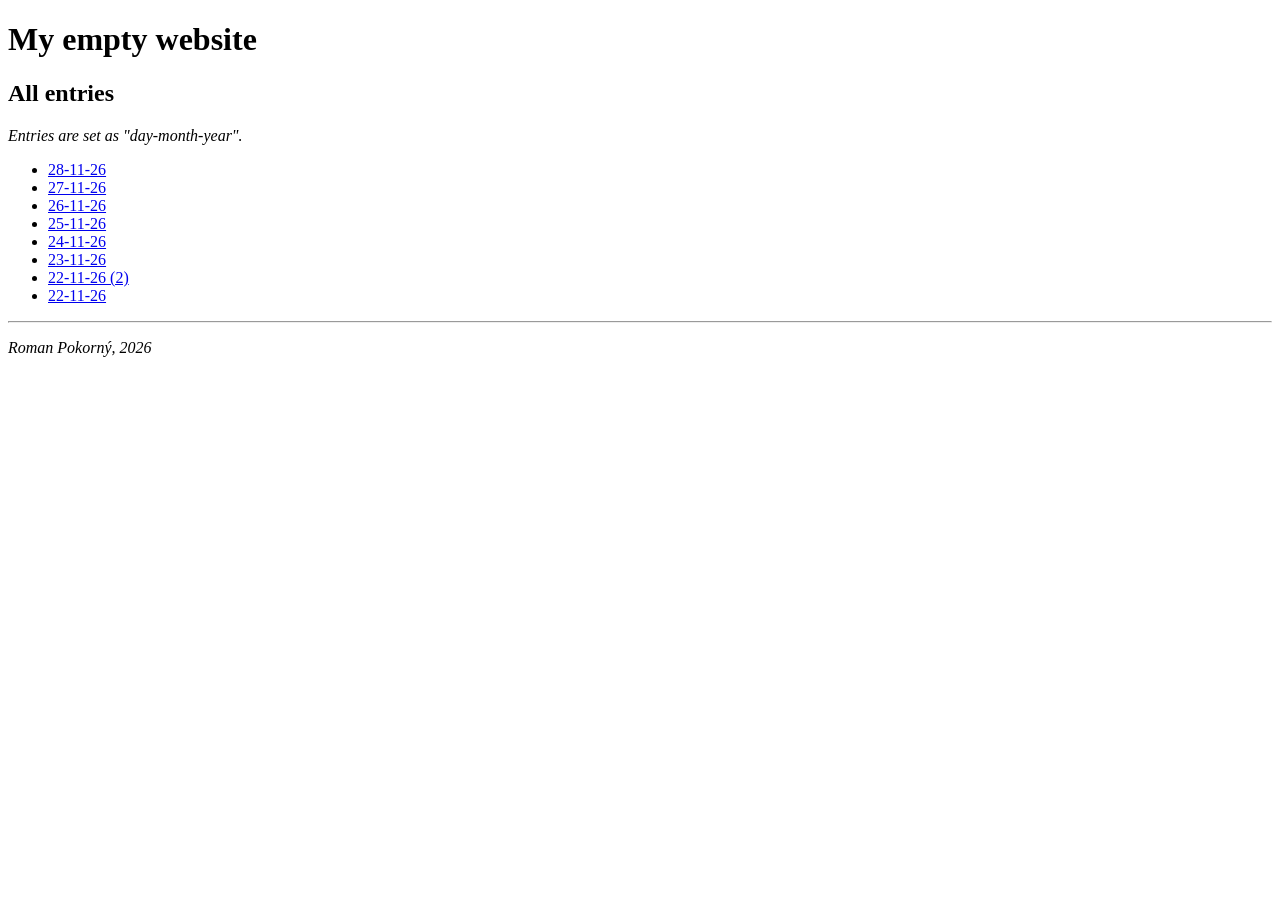
<file: index.html>
<!DOCTYPE html>
<html lang="en">
<head>
    <meta charset="UTF-8">
    <meta name="viewport" content="width=device-width, initial-scale=1.0">
    <link rel="shortcut icon" href="./favicon.ico" type="image/x-icon">
    <title>My empty website</title>
</head>
<body>
    <h1>My empty website</h1>
    <h2>All entries</h2>
    <p><i>Entries are set as "day-month-year".</i></p>
    <ul id="entry_list">
        <li><a href="./entries/28-11-26.html">28-11-26</a></li>
        <li><a href="./entries/27-11-26.html">27-11-26</a></li>
        <li><a href="./entries/26-11-26.html">26-11-26</a></li>
        <li><a href="./entries/25-11-26.html">25-11-26</a></li>
        <li><a href="./entries/24-11-26.html">24-11-26</a></li>
        <li><a href="./entries/23-11-26.html">23-11-26</a></li>
        <li><a href="./entries/22-11-26 (2).html">22-11-26 (2)</a></li>
        <li><a href="./entries/22-11-26.html">22-11-26</a></li>
    </ul>
    <hr>
    <p><i>Roman Pokorný, <span id="current_year"></span></i></p>
    <script>
        let current_year = document.getElementById("current_year");

        const date = new Date();
        let year = date.getFullYear();
        current_year.innerHTML = year;
    </script>
</body>
</html>
</file>
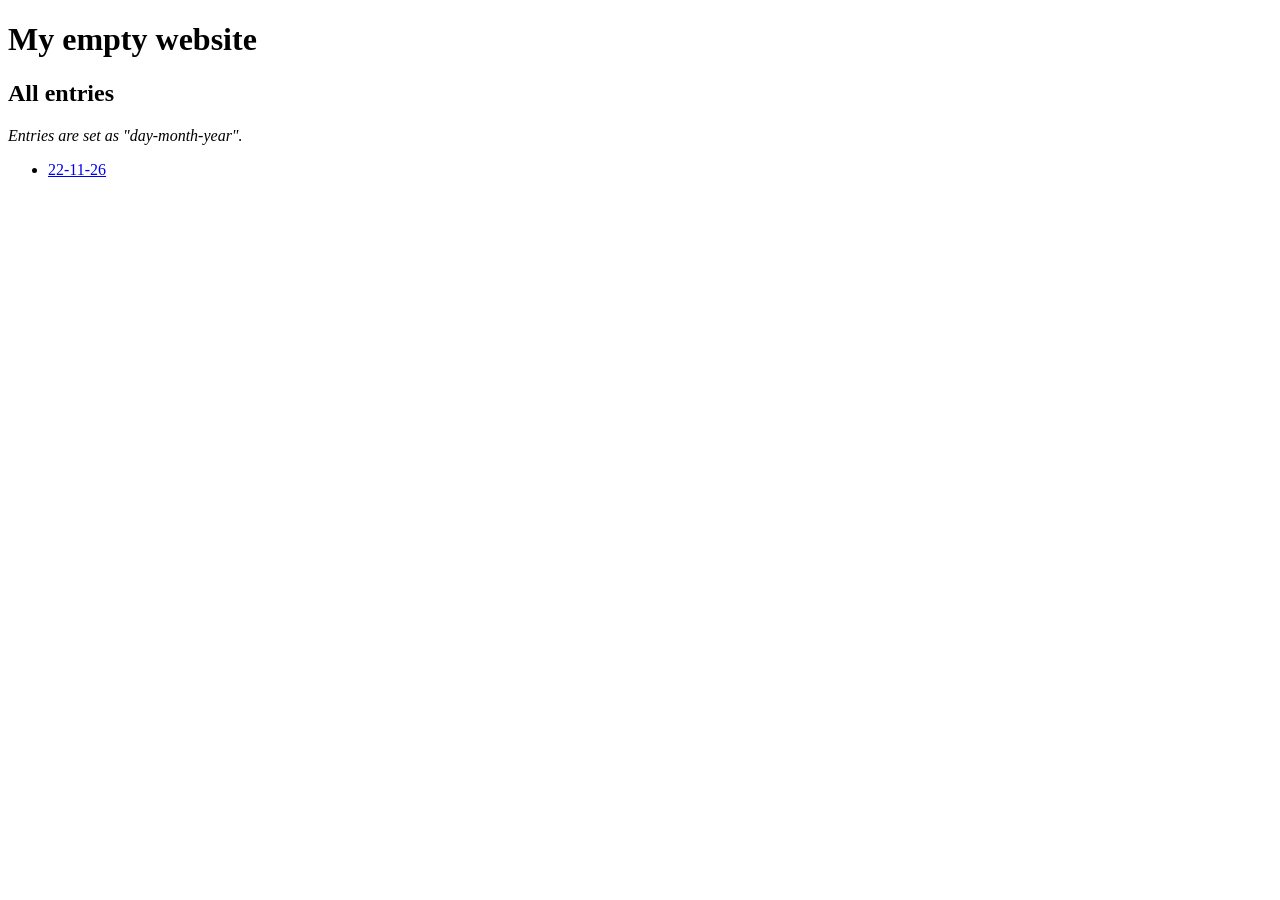
<file: main.html>
<!DOCTYPE html>
<html lang="en">
<head>
    <meta charset="UTF-8">
    <meta name="viewport" content="width=device-width, initial-scale=1.0">
    <title>My empty website</title>
</head>
<body>
    <h1>My empty website</h1>
    <h2>All entries</h2>
    <p><i>Entries are set as "day-month-year".</i></p>
    <ul id="entry_list">
        <li><a href="./entries/22-11-26.html">22-11-26</a></li>
    </ul>
    <script>
        let entry_list = document.getElementById("entry_list");
    </script>
</body>
</html>
</file>
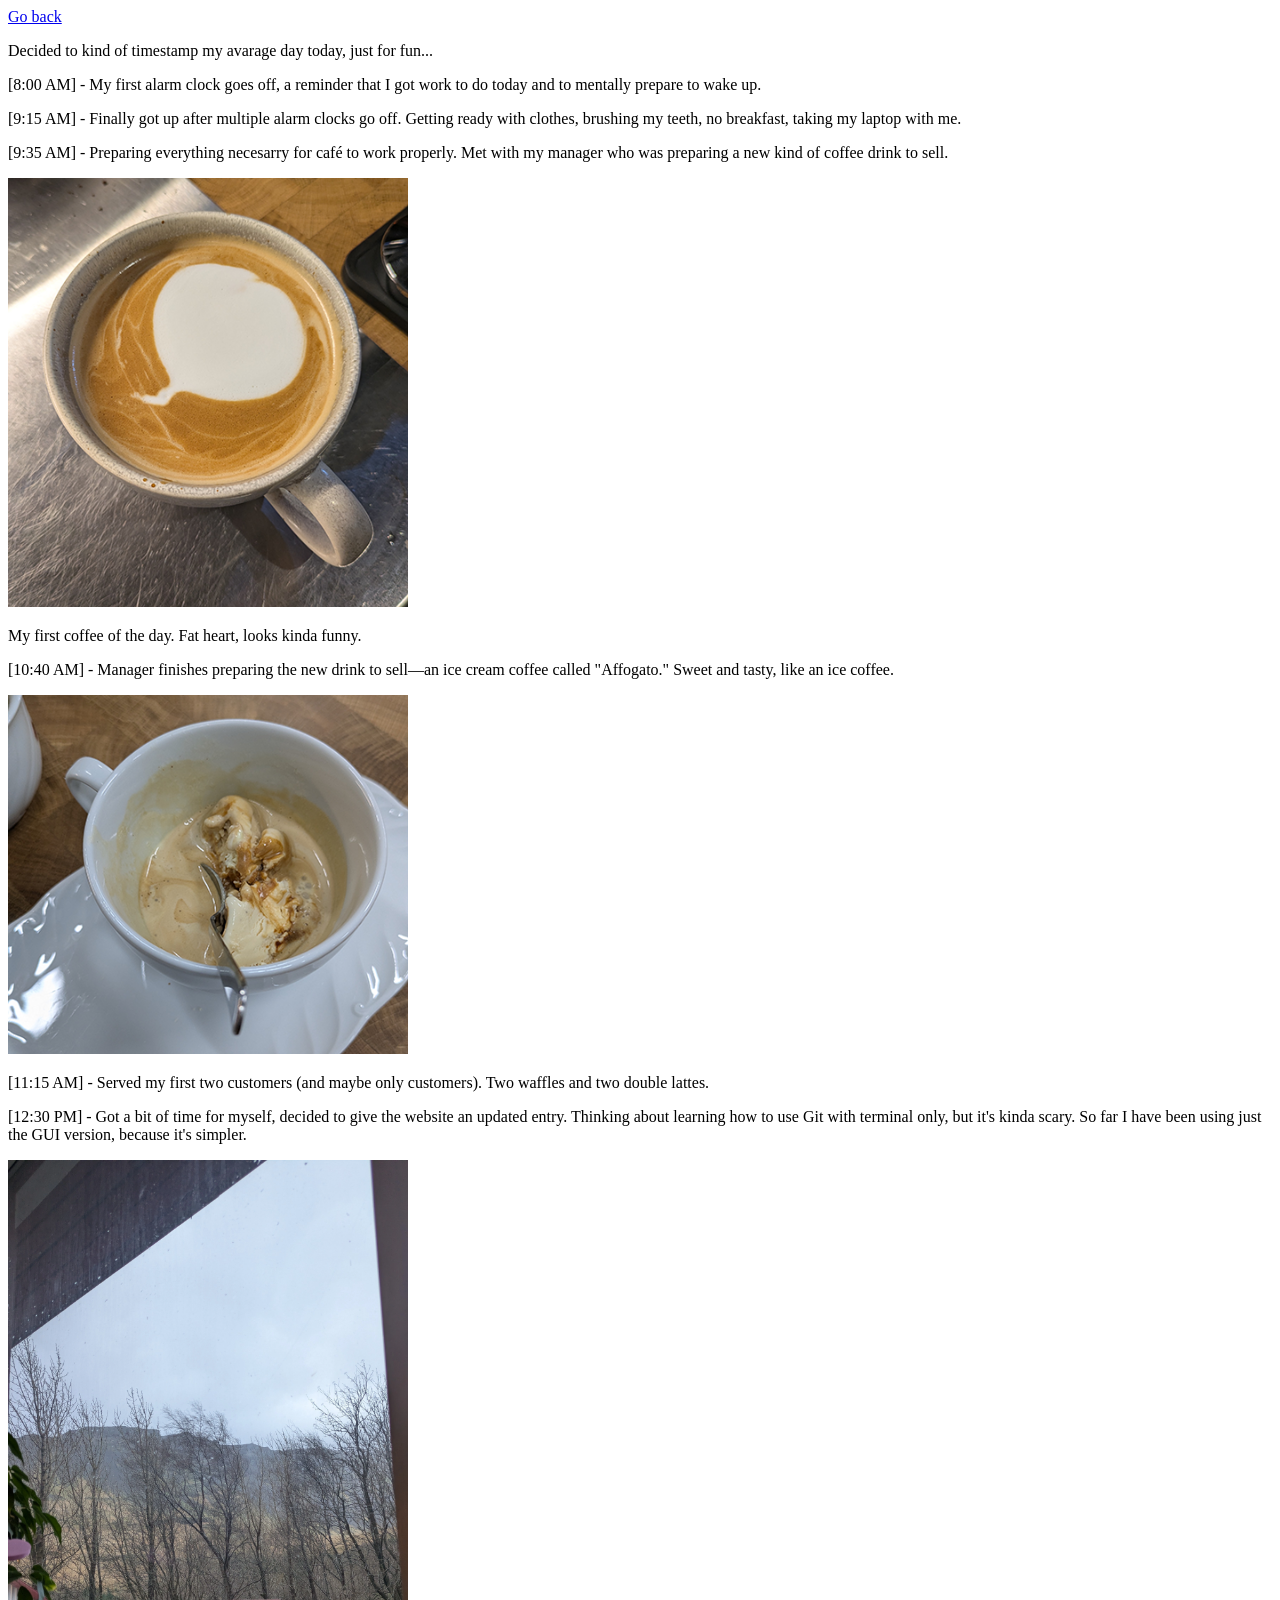
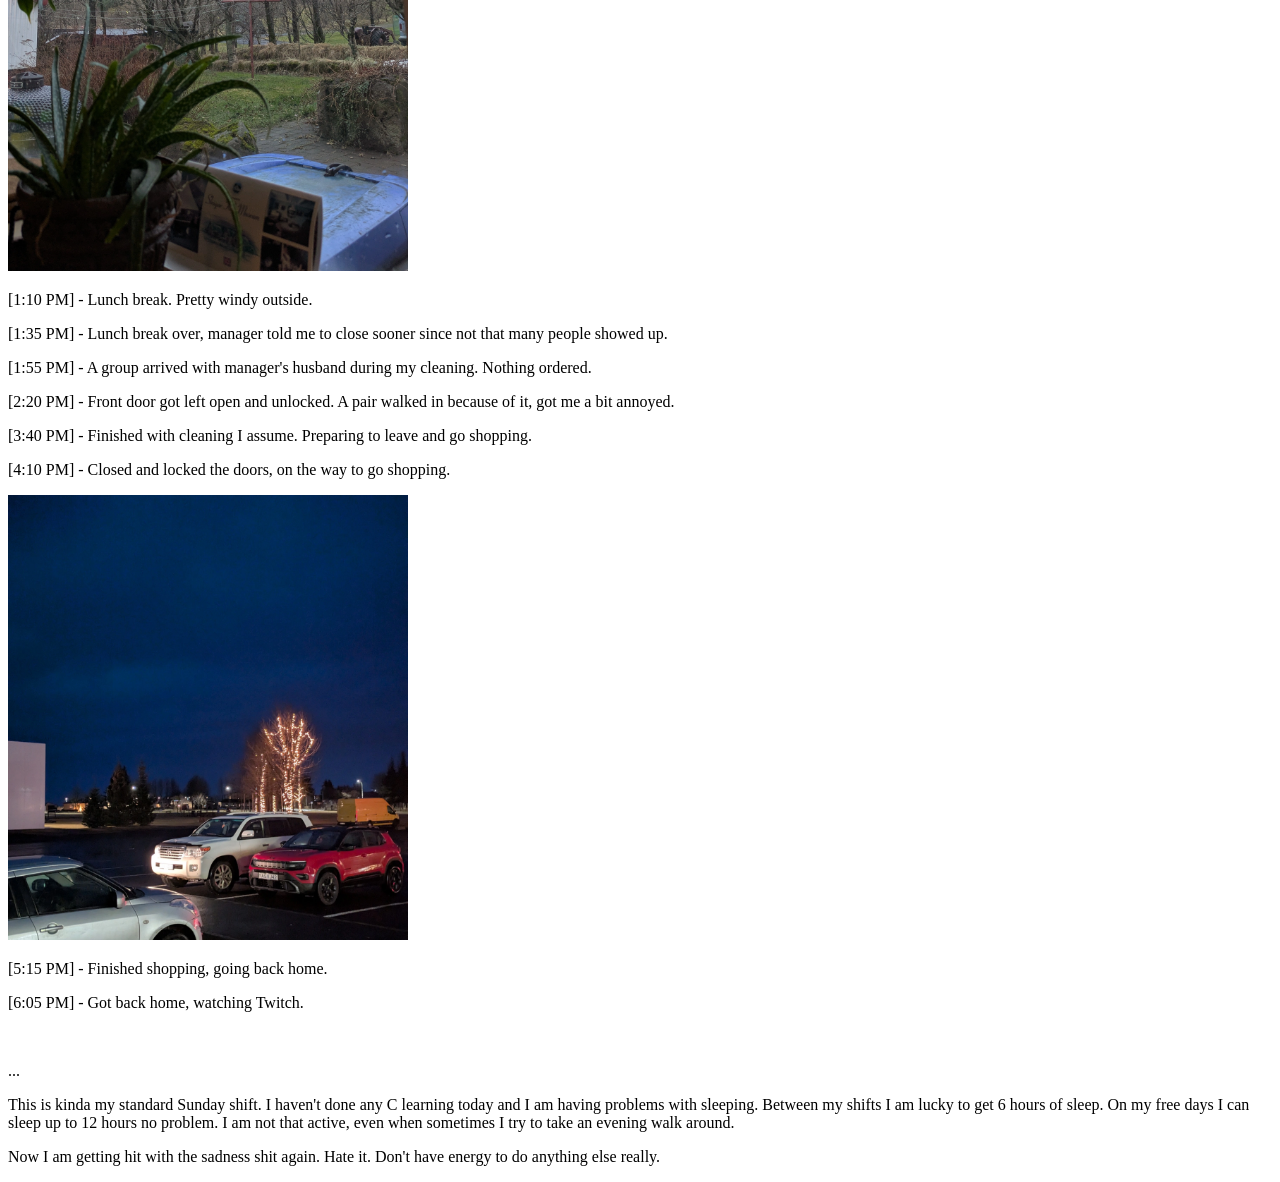
<file: entries/22-11-26 (2).html>
<!DOCTYPE html>
<html lang="en">
<head>
    <meta charset="UTF-8">
    <meta name="viewport" content="width=device-width, initial-scale=1.0">
    <link rel="shortcut icon" href="../favicon.ico" type="image/x-icon">
    <title>22-11-26 (2)</title>
    <style>
        img {
            width: 400px;
        }
    </style>
</head>
<body>
    <a href="../index.html">Go back</a>

    <p>Decided to kind of timestamp my avarage day today, just for fun...</p>
    <p>[8:00 AM] - My first alarm clock goes off, a reminder that I got work to do today and to mentally prepare to wake up.</p>
    <p>[9:15 AM] - Finally got up after multiple alarm clocks go off. Getting ready with clothes, brushing my teeth, no breakfast, taking my laptop with me.</p>
    <p>[9:35 AM] - Preparing everything necesarry for café to work properly. Met with my manager who was preparing a new kind of coffee drink to sell.</p>
    <img src="../images/22-11-26/first-coffee-of-the-day.webp" alt="First coffee of the day">
    <p>My first coffee of the day. Fat heart, looks kinda funny.</p>
    <p>[10:40 AM] - Manager finishes preparing the new drink to sell—an ice cream coffee called "Affogato." Sweet and tasty, like an ice coffee.</p>
    <img src="../images/22-11-26/new-kind-of-coffee.webp" alt="New kind of coffee made by my manager">
    <p>[11:15 AM] - Served my first two customers (and maybe only customers). Two waffles and two double lattes.</p>
    <p>[12:30 PM] - Got a bit of time for myself, decided to give the website an updated entry. Thinking about learning how to use Git with terminal only, but it's kinda scary. So far I have been using just the GUI version, because it's simpler.</p>
    <img src="../images/22-11-26/windy-outside.webp" alt="Windy outside">
    <p>[1:10 PM] - Lunch break. Pretty windy outside.</p>
    <p>[1:35 PM] - Lunch break over, manager told me to close sooner since not that many people showed up.</p>
    <p>[1:55 PM] - A group arrived with manager's husband during my cleaning. Nothing ordered.</p>
    <p>[2:20 PM] - Front door got left open and unlocked. A pair walked in because of it, got me a bit annoyed.</p>
    <p>[3:40 PM] - Finished with cleaning I assume. Preparing to leave and go shopping.</p>
    <p>[4:10 PM] - Closed and locked the doors, on the way to go shopping.</p>
    <img src="../images/22-11-26/finished-shopping.webp" alt="Finished shopping, evening view on the front side of the shop">
    <p>[5:15 PM] - Finished shopping, going back home.</p>
    <p>[6:05 PM] - Got back home, watching Twitch.</p>
    <br>
    <p>...</p>
    <p>This is kinda my standard Sunday shift. I haven't done any C learning today and I am having problems with sleeping. Between my shifts I am lucky to get 6 hours of sleep. On my free days I can sleep up to 12 hours no problem. I am not that active, even when sometimes I try to take an evening walk around.</p>
    <p>Now I am getting hit with the sadness shit again. Hate it. Don't have energy to do anything else really.</p>
</body>
</html>
</file>
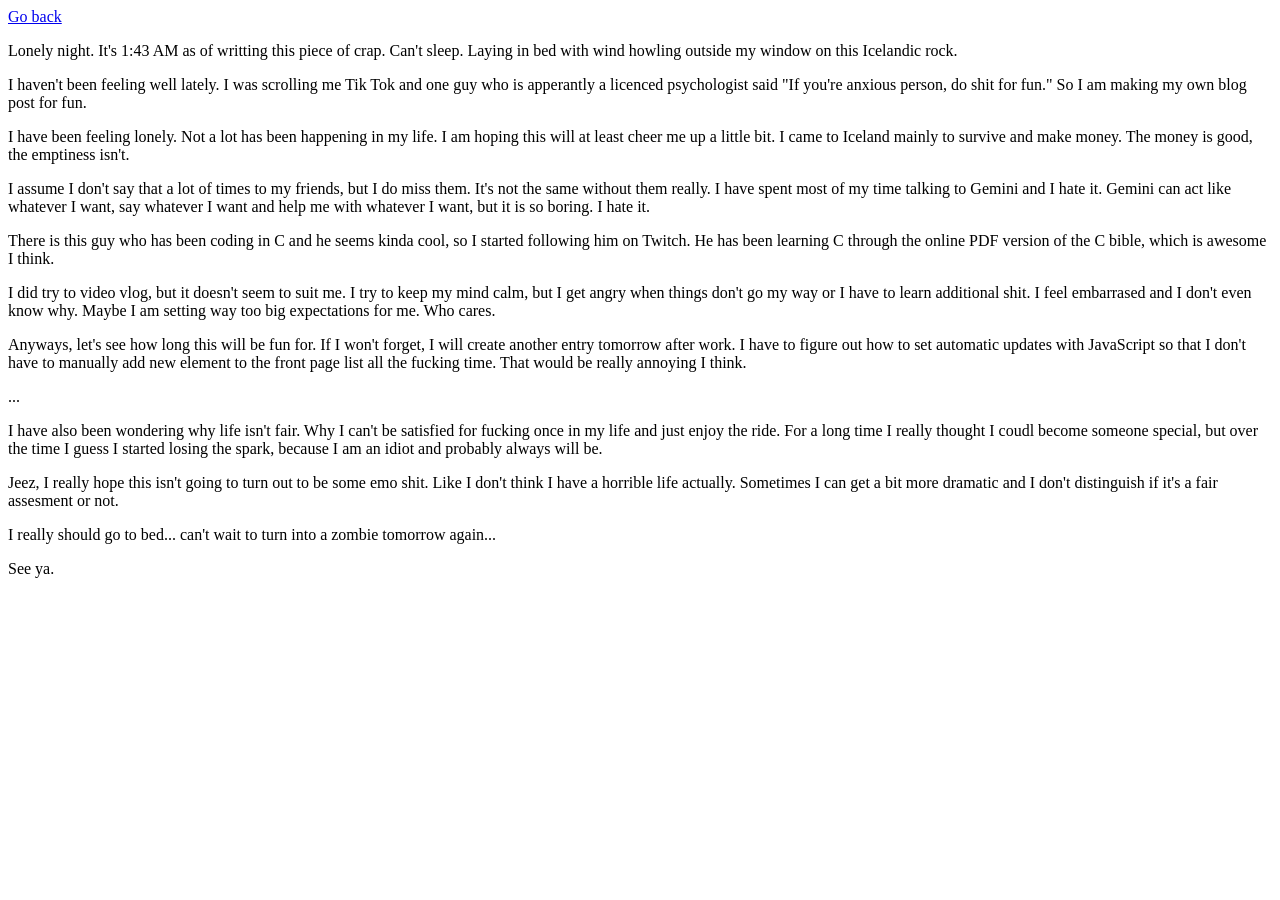
<file: entries/22-11-26.html>
<!DOCTYPE html>
<html lang="en">
<head>
    <meta charset="UTF-8">
    <meta name="viewport" content="width=device-width, initial-scale=1.0">
    <link rel="shortcut icon" href="../favicon.ico" type="image/x-icon">
    <title>22-11-26</title>
</head>
<body>
    <a href="../index.html">Go back</a>

    <p>Lonely night. It's 1:43 AM as of writting this piece of crap. Can't sleep. Laying in bed with wind howling outside my window on this Icelandic rock.</p>
    <p>I haven't been feeling well lately. I was scrolling me Tik Tok and one guy who is apperantly a licenced psychologist said "If you're anxious person, do shit for fun." So I am making my own blog post for fun.</p>
    <p>I have been feeling lonely. Not a lot has been happening in my life. I am hoping this will at least cheer me up a little bit. I came to Iceland mainly to survive and make money. The money is good, the emptiness isn't.</p>
    <p>I assume I don't say that a lot of times to my friends, but I do miss them. It's not the same without them really. I have spent most of my time talking to Gemini and I hate it. Gemini can act like whatever I want, say whatever I want and help me with whatever I want, but it is so boring. I hate it.</p>
    <p>There is this guy who has been coding in C and he seems kinda cool, so I started following him on Twitch. He has been learning C through the online PDF version of the C bible, which is awesome I think.</p>
    <p>I did try to video vlog, but it doesn't seem to suit me. I try to keep my mind calm, but I get angry when things don't go my way or I have to learn additional shit. I feel embarrased and I don't even know why. Maybe I am setting way too big expectations for me. Who cares.</p>
    <p>Anyways, let's see how long this will be fun for. If I won't forget, I will create another entry tomorrow after work. I have to figure out how to set automatic updates with JavaScript so that I don't have to manually add new element to the front page list all the fucking time. That would be really annoying I think.</p>
    <p>...</p>
    <p>I have also been wondering why life isn't fair. Why I can't be satisfied for fucking once in my life and just enjoy the ride. For a long time I really thought I coudl become someone special, but over the time I guess I started losing the spark, because I am an idiot and probably always will be.</p>
    <p>Jeez, I really hope this isn't going to turn out to be some emo shit. Like I don't think I have a horrible life actually. Sometimes I can get a bit more dramatic and I don't distinguish if it's a fair assesment or not.</p>
    <p>I really should go to bed... can't wait to turn into a zombie tomorrow again...</p>
    <p>See ya.</p>
</body>
</html>
</file>
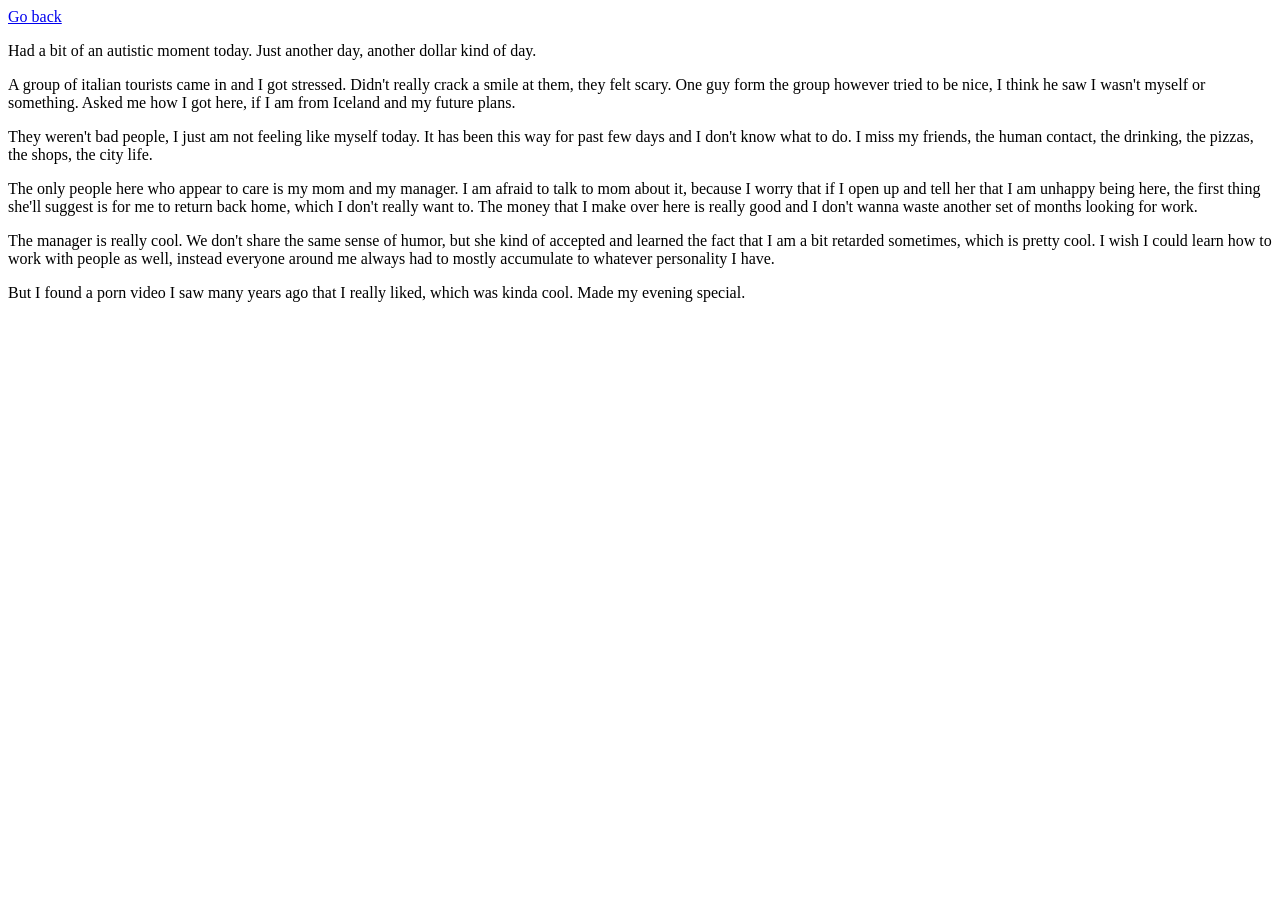
<file: entries/23-11-26.html>
<!DOCTYPE html>
<html lang="en">
<head>
    <meta charset="UTF-8">
    <meta name="viewport" content="width=device-width, initial-scale=1.0">
    <link rel="shortcut icon" href="../favicon.ico" type="image/x-icon">
    <title>23-11-26</title>
</head>
<body>
    <a href="../index.html">Go back</a>

    <p>Had a bit of an autistic moment today. Just another day, another dollar kind of day.</p>
    <p>A group of italian tourists came in and I got stressed. Didn't really crack a smile at them, they felt scary. One guy form the group however tried to be nice, I think he saw I wasn't myself or something. Asked me how I got here, if I am from Iceland and my future plans.</p>
    <p>They weren't bad people, I just am not feeling like myself today. It has been this way for past few days and I don't know what to do. I miss my friends, the human contact, the drinking, the pizzas, the shops, the city life.</p>
    <p>The only people here who appear to care is my mom and my manager. I am afraid to talk to mom about it, because I worry that if I open up and tell her that I am unhappy being here, the first thing she'll suggest is for me to return back home, which I don't really want to. The money that I make over here is really good and I don't wanna waste another set of months looking for work.</p>
    <p>The manager is really cool. We don't share the same sense of humor, but she kind of accepted and learned the fact that I am a bit retarded sometimes, which is pretty cool. I wish I could learn how to work with people as well, instead everyone around me always had to mostly accumulate to whatever personality I have.</p>
    <p>But I found a porn video I saw many years ago that I really liked, which was kinda cool. Made my evening special.</p>
</body>
</html>
</file>
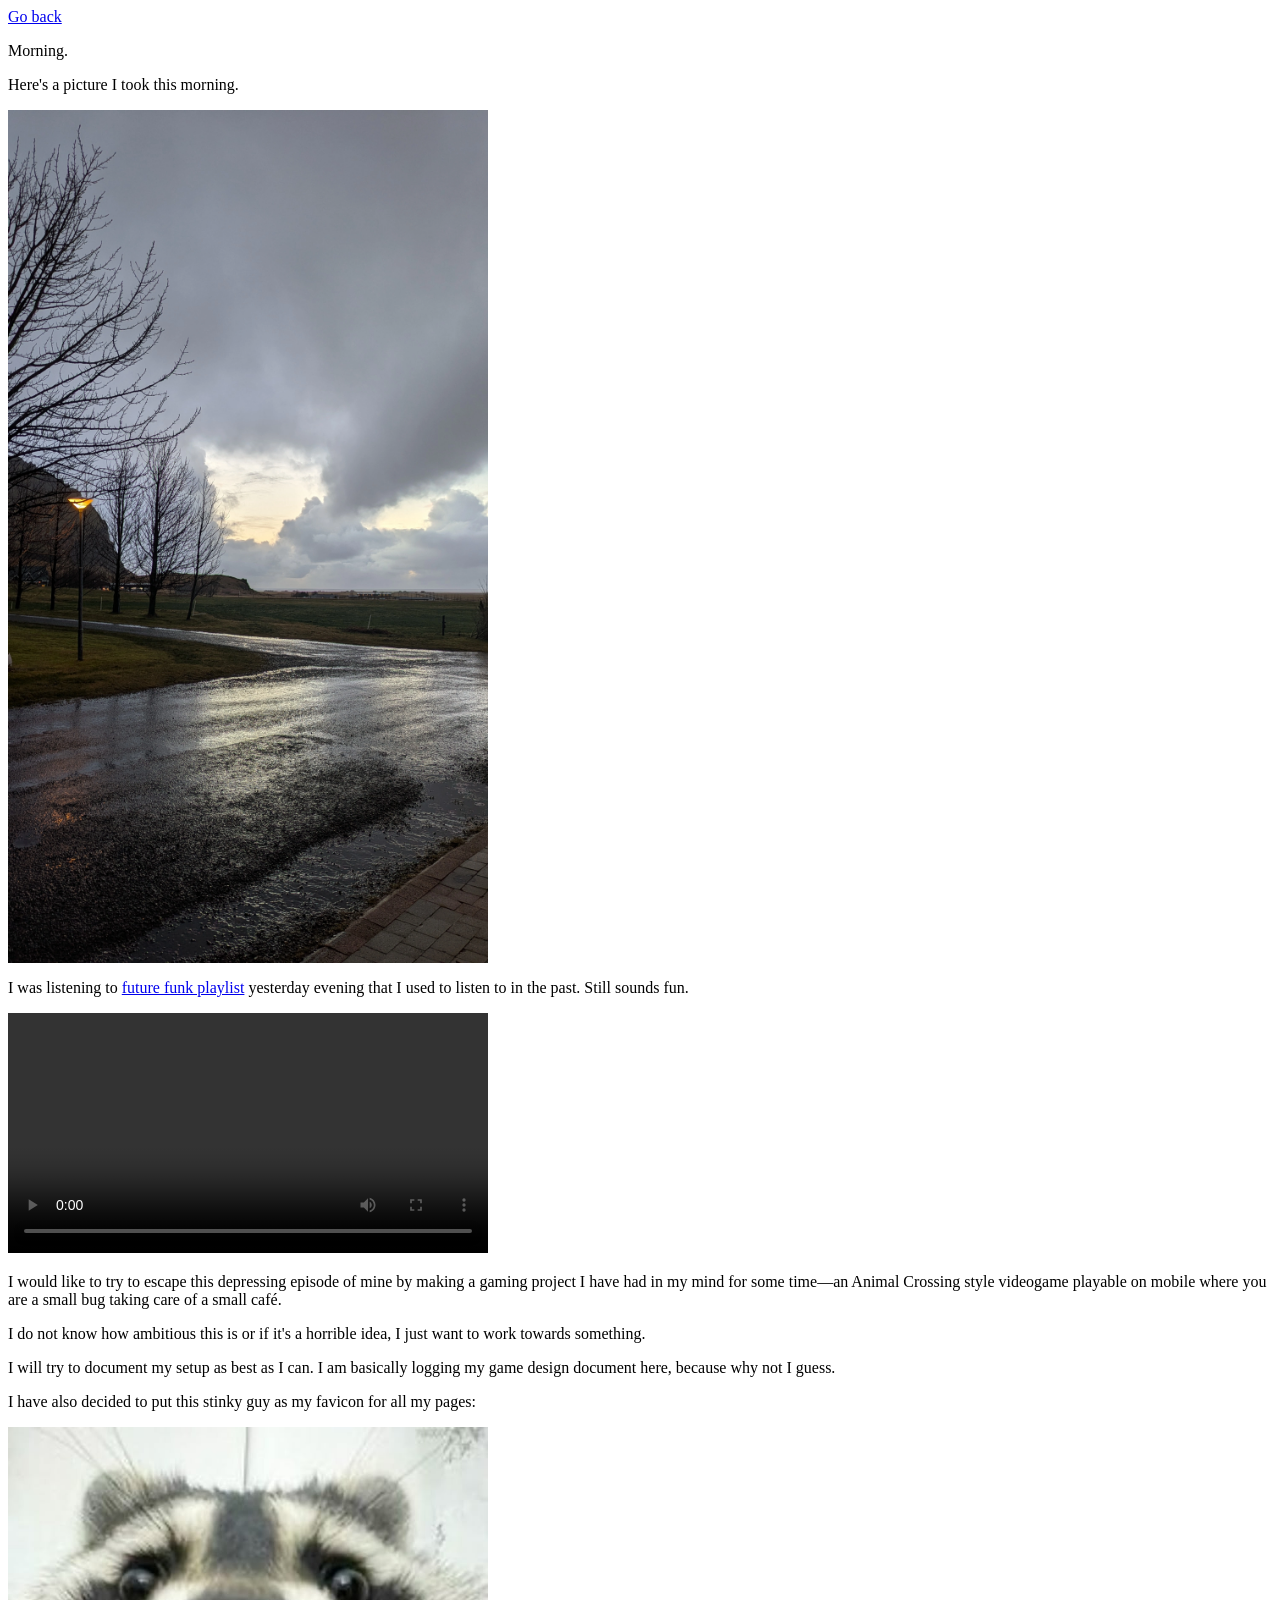
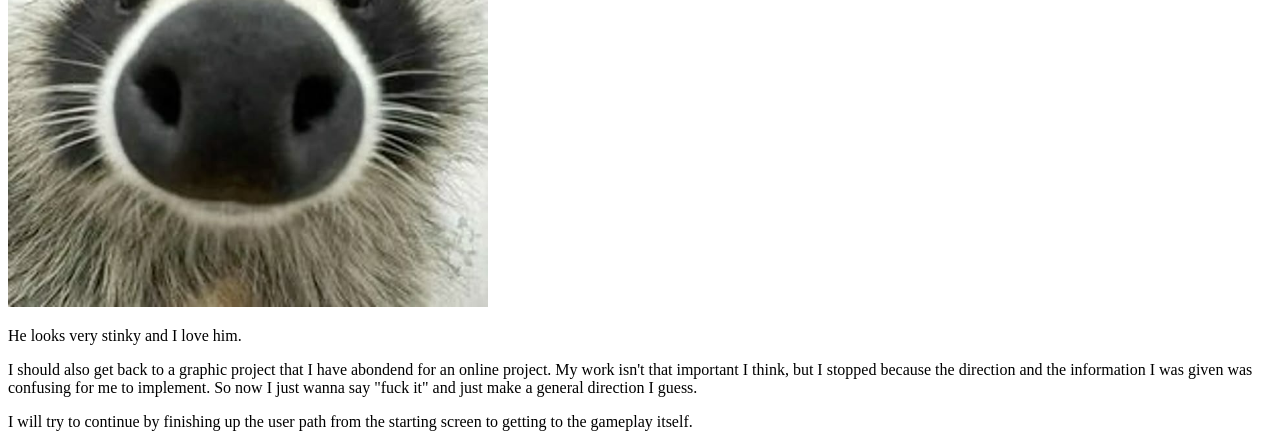
<file: entries/24-11-26.html>
<!DOCTYPE html>
<html lang="en">
<head>
    <meta charset="UTF-8">
    <meta name="viewport" content="width=device-width, initial-scale=1.0">
    <link rel="shortcut icon" href="../favicon.ico" type="image/x-icon">
    <title>24-11-26</title>
</head>
<body>
    <a href="../index.html">Go back</a>

    <p>Morning.</p>
    <p>Here's a picture I took this morning.</p>
    <img src="../images/24-11-26/morning-picture.webp" alt="Morning picture I took at around 10 AM" style="display: block; max-width: 480px; width: 100vw;">
    <p>I was listening to <a href="https://www.youtube.com/watch?v=VDKQJVDaQus">future funk playlist</a> yesterday evening that I used to listen to in the past. Still sounds fun.</p>
    <video src="../misc/24-11-26/Future Funk Mix (compressed).mp4" type="video/mp4" controls style="max-width: 480px; min-width: 256px; width: 100vw;"></video>
    <p>I would like to try to escape this depressing episode of mine by making a gaming project I have had in my mind for some time—an Animal Crossing style videogame playable on mobile where you are a small bug taking care of a small café.</p>
    <p>I do not know how ambitious this is or if it's a horrible idea, I just want to work towards something.</p>
    <p>I will try to document my setup as best as I can. I am basically logging my game design document here, because why not I guess.</p>
    <p>I have also decided to put this stinky guy as my favicon for all my pages:</p>
    <img src="../images/24-11-26/raccoon-picture-i-stole-from-the-internet.jpg" alt="Raccoon picture I stole from the internet" style="max-width: 480px; width: 100vw;">
    <p>He looks very stinky and I love him.</p>
    <p>I should also get back to a graphic project that I have abondend for an online project. My work isn't that important I think, but I stopped because the direction and the information I was given was confusing for me to implement. So now I just wanna say "fuck it" and just make a general direction I guess.</p>
    <p>I will try to continue by finishing up the user path from the starting screen to getting to the gameplay itself.</p>
</body>
</html>
</file>
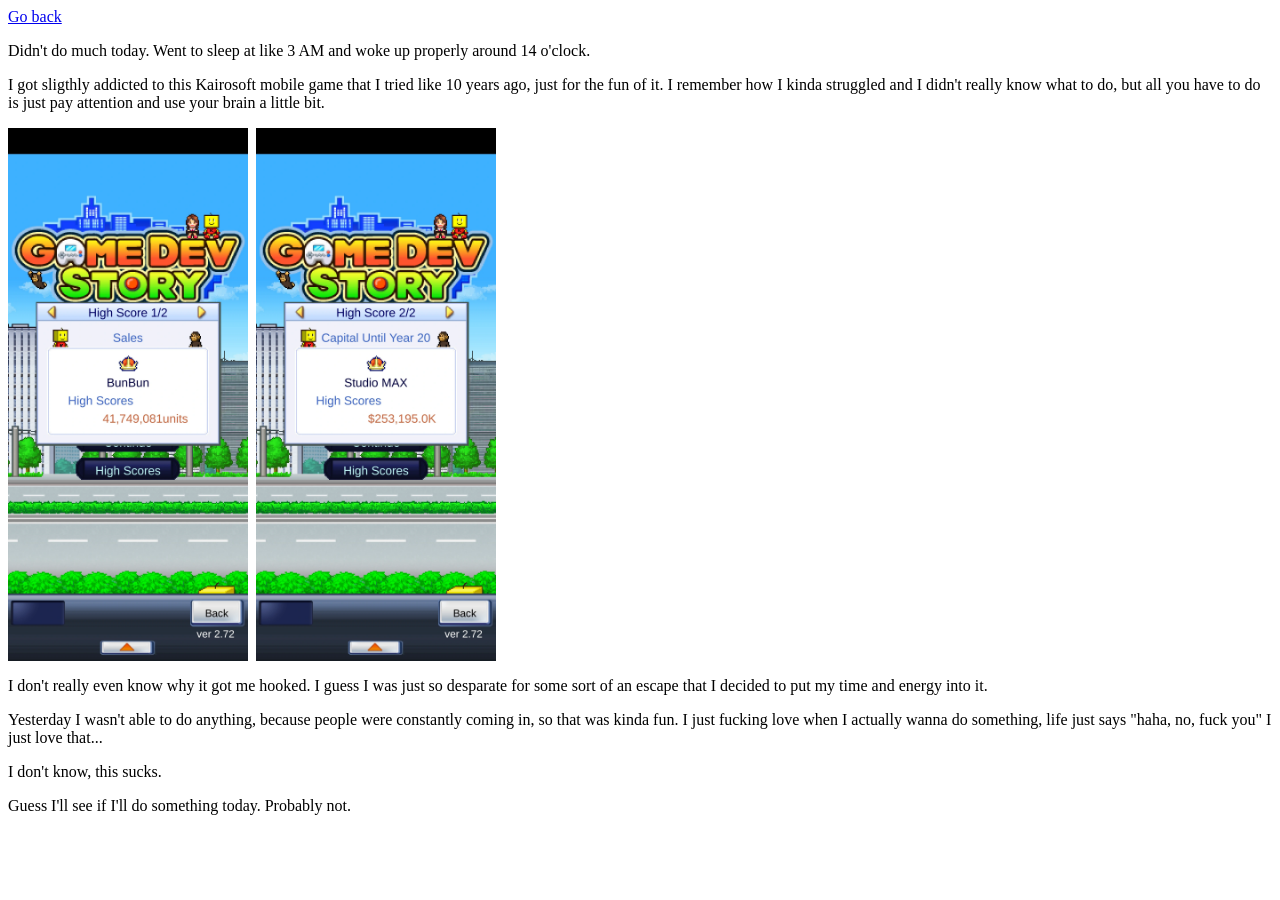
<file: entries/25-11-26.html>
<!DOCTYPE html>
<html lang="en">
<head>
    <meta charset="UTF-8">
    <meta name="viewport" content="width=device-width, initial-scale=1.0">
    <link rel="shortcut icon" href="../favicon.ico" type="image/x-icon">
    <title>25-11-26</title>

    <style>
        #screenshots {
            display: flex;
            gap: 8px;
            max-width: 480px;
            width: 100vw;
        }
        #screenshots img {
            width: 50%;
        }
    </style>
</head>
<body>
    <a href="../index.html">Go back</a>

    <p>Didn't do much today. Went to sleep at like 3 AM and woke up properly around 14 o'clock.</p>
    <p>I got sligthly addicted to this Kairosoft mobile game that I tried like 10 years ago, just for the fun of it. I remember how I kinda struggled and I didn't really know what to do, but all you have to do is just pay attention and use your brain a little bit.</p>
    <div id="screenshots">
        <img src="../images/25-11-26/game_dev_story_company_name.webp" alt="Name of the company in my first run">
        <img src="../images/25-11-26/game_dev_studio_max_score.webp" alt="Max score I got in my first run">
    </div>
    <p>I don't really even know why it got me hooked. I guess I was just so desparate for some sort of an escape that I decided to put my time and energy into it.</p>
    <p>Yesterday I wasn't able to do anything, because people were constantly coming in, so that was kinda fun. I just fucking love when I actually wanna do something, life just says "haha, no, fuck you" I just love that...</p>
    <p>I don't know, this sucks.</p>
    <p>Guess I'll see if I'll do something today. Probably not.</p>
</body>
</html>
</file>
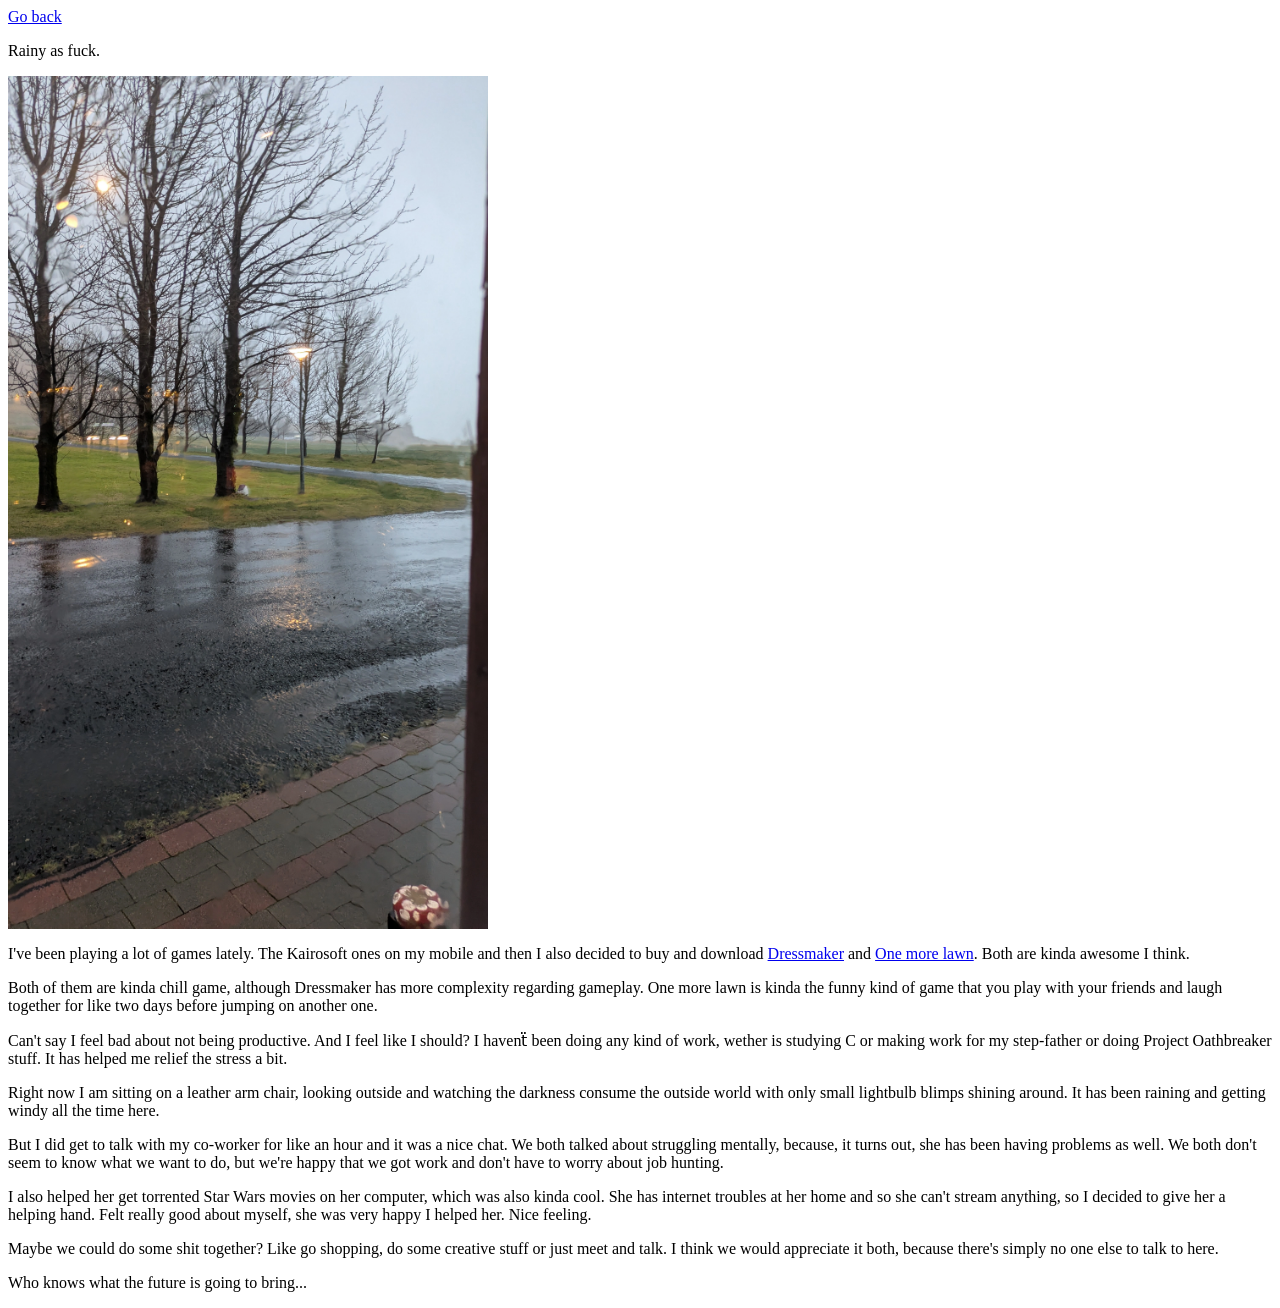
<file: entries/26-11-26.html>
<!DOCTYPE html>
<html lang="en">
<head>
    <meta charset="UTF-8">
    <meta name="viewport" content="width=device-width, initial-scale=1.0">
    <link rel="shortcut icon" href="../favicon.ico" type="image/x-icon">
    <link rel="stylesheet" href="../stylesheets/style.css">
    <title>26-11-26</title>
</head>
<body>
    <a href="../index.html">Go back</a>
    <p>Rainy as fuck.</p>
    <img src="../images/26-11-26/rainy-as-fuck.webp" alt="Rainy as fuck outside of my coffee shop">
    <p>I've been playing a lot of games lately. The Kairosoft ones on my mobile and then I also decided to buy and download <a href="https://store.steampowered.com/app/4019220/Dressmaker/">Dressmaker</a> and <a href="https://store.steampowered.com/app/5378110/One_More_Lawn/">One more lawn</a>. Both are kinda awesome I think.</p>
    <p>Both of them are kinda chill game, although Dressmaker has more complexity regarding gameplay. One more lawn is kinda the funny kind of game that you play with your friends and laugh together for like two days before jumping on another one.</p>
    <p>Can't say I feel bad about not being productive. And I feel like I should? I havenẗ been doing any kind of work, wether is studying C or making work for my step-father or doing Project Oathbreaker stuff. It has helped me relief the stress a bit.</p>
    <p>Right now I am sitting on a leather arm chair, looking outside and watching the darkness consume the outside world with only small lightbulb blimps shining around. It has been raining and getting windy all the time here.</p>
    <p>But I did get to talk with my co-worker for like an hour and it was a nice chat. We both talked about struggling mentally, because, it turns out, she has been having problems as well. We both don't seem to know what we want to do, but we're happy that we got work and don't have to worry about job hunting.</p>
    <p>I also helped her get torrented Star Wars movies on her computer, which was also kinda cool. She has internet troubles at her home and so she can't stream anything, so I decided to give her a helping hand. Felt really good about myself, she was very happy I helped her. Nice feeling.</p>
    <p>Maybe we could do some shit together? Like go shopping, do some creative stuff or just meet and talk. I think we would appreciate it both, because there's simply no one else to talk to here.</p>
    <p>Who knows what the future is going to bring...</p>
</body>
</html>
</file>
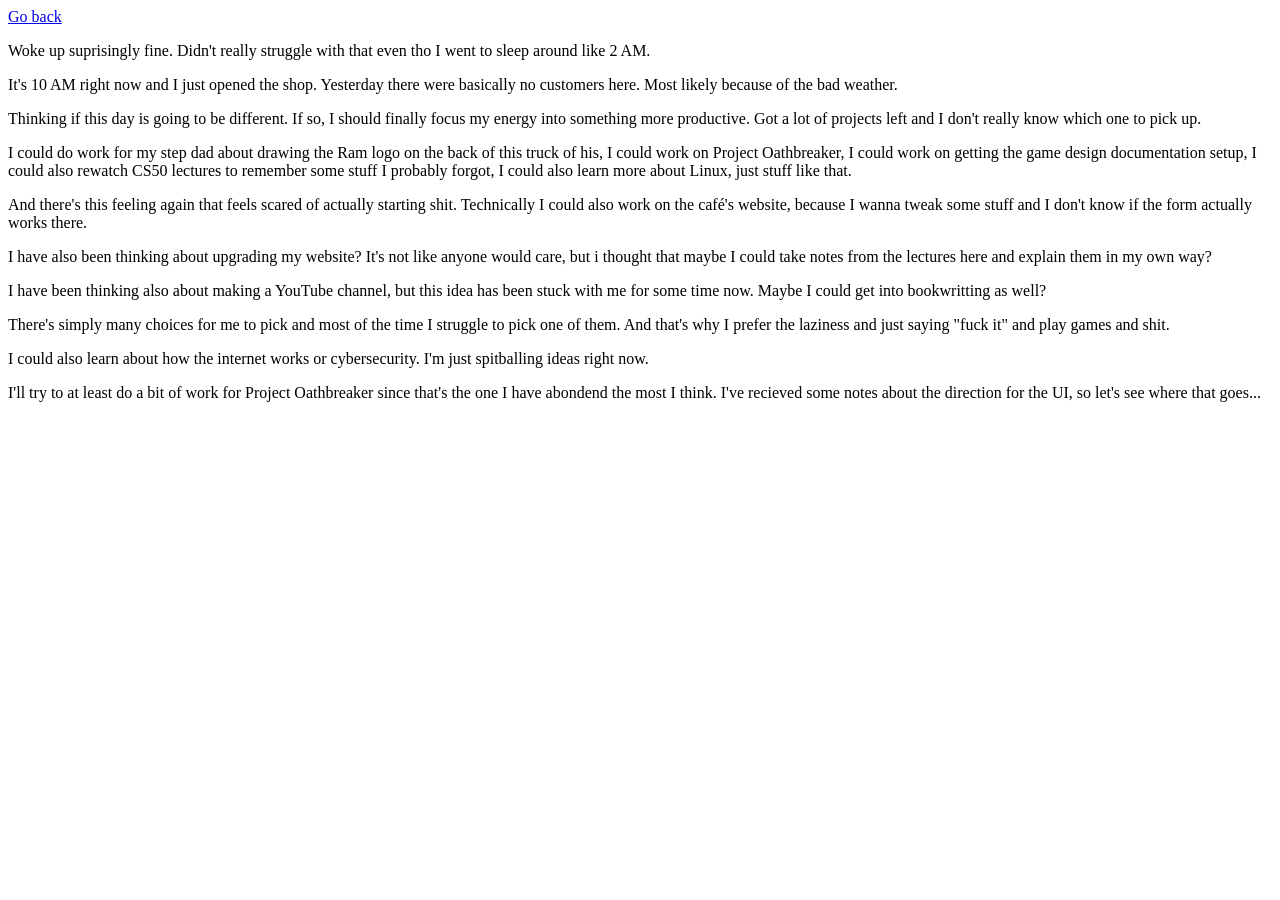
<file: entries/27-11-26.html>
<!DOCTYPE html>
<html lang="en">
<head>
    <meta charset="UTF-8">
    <meta name="viewport" content="width=device-width, initial-scale=1.0">
    <link rel="shortcut icon" href="../favicon.ico" type="image/x-icon">
    <link rel="stylesheet" href="../stylesheets/style.css">
    <title>27-11-26</title>
</head>
<body>
    <a href="../index.html">Go back</a>

    <p>Woke up suprisingly fine. Didn't really struggle with that even tho I went to sleep around like 2 AM.</p>
    <p>It's 10 AM right now and I just opened the shop. Yesterday there were basically no customers here. Most likely because of the bad weather.</p>
    <p>Thinking if this day is going to be different. If so, I should finally focus my energy into something more productive. Got a lot of projects left and I don't really know which one to pick up.</p>
    <p>I could do work for my step dad about drawing the Ram logo on the back of this truck of his, I could work on Project Oathbreaker, I could work on getting the game design documentation setup, I could also rewatch CS50 lectures to remember some stuff I probably forgot, I could also learn more about Linux, just stuff like that.</p>
    <p>And there's this feeling again that feels scared of actually starting shit. Technically I could also work on the café's website, because I wanna tweak some stuff and I don't know if the form actually works there.</p>
    <p>I have also been thinking about upgrading my website? It's not like anyone would care, but i thought that maybe I could take notes from the lectures here and explain them in my own way?</p>
    <p>I have been thinking also about making a YouTube channel, but this idea has been stuck with me for some time now. Maybe I could get into bookwritting as well?</p>
    <p>There's simply many choices for me to pick and most of the time I struggle to pick one of them. And that's why I prefer the laziness and just saying "fuck it" and play games and shit.</p>
    <p>I could also learn about how the internet works or cybersecurity. I'm just spitballing ideas right now.</p>
    <p>I'll try to at least do a bit of work for Project Oathbreaker since that's the one I have abondend the most I think. I've recieved some notes about the direction for the UI, so let's see where that goes...</p>
</body>
</html>
</file>
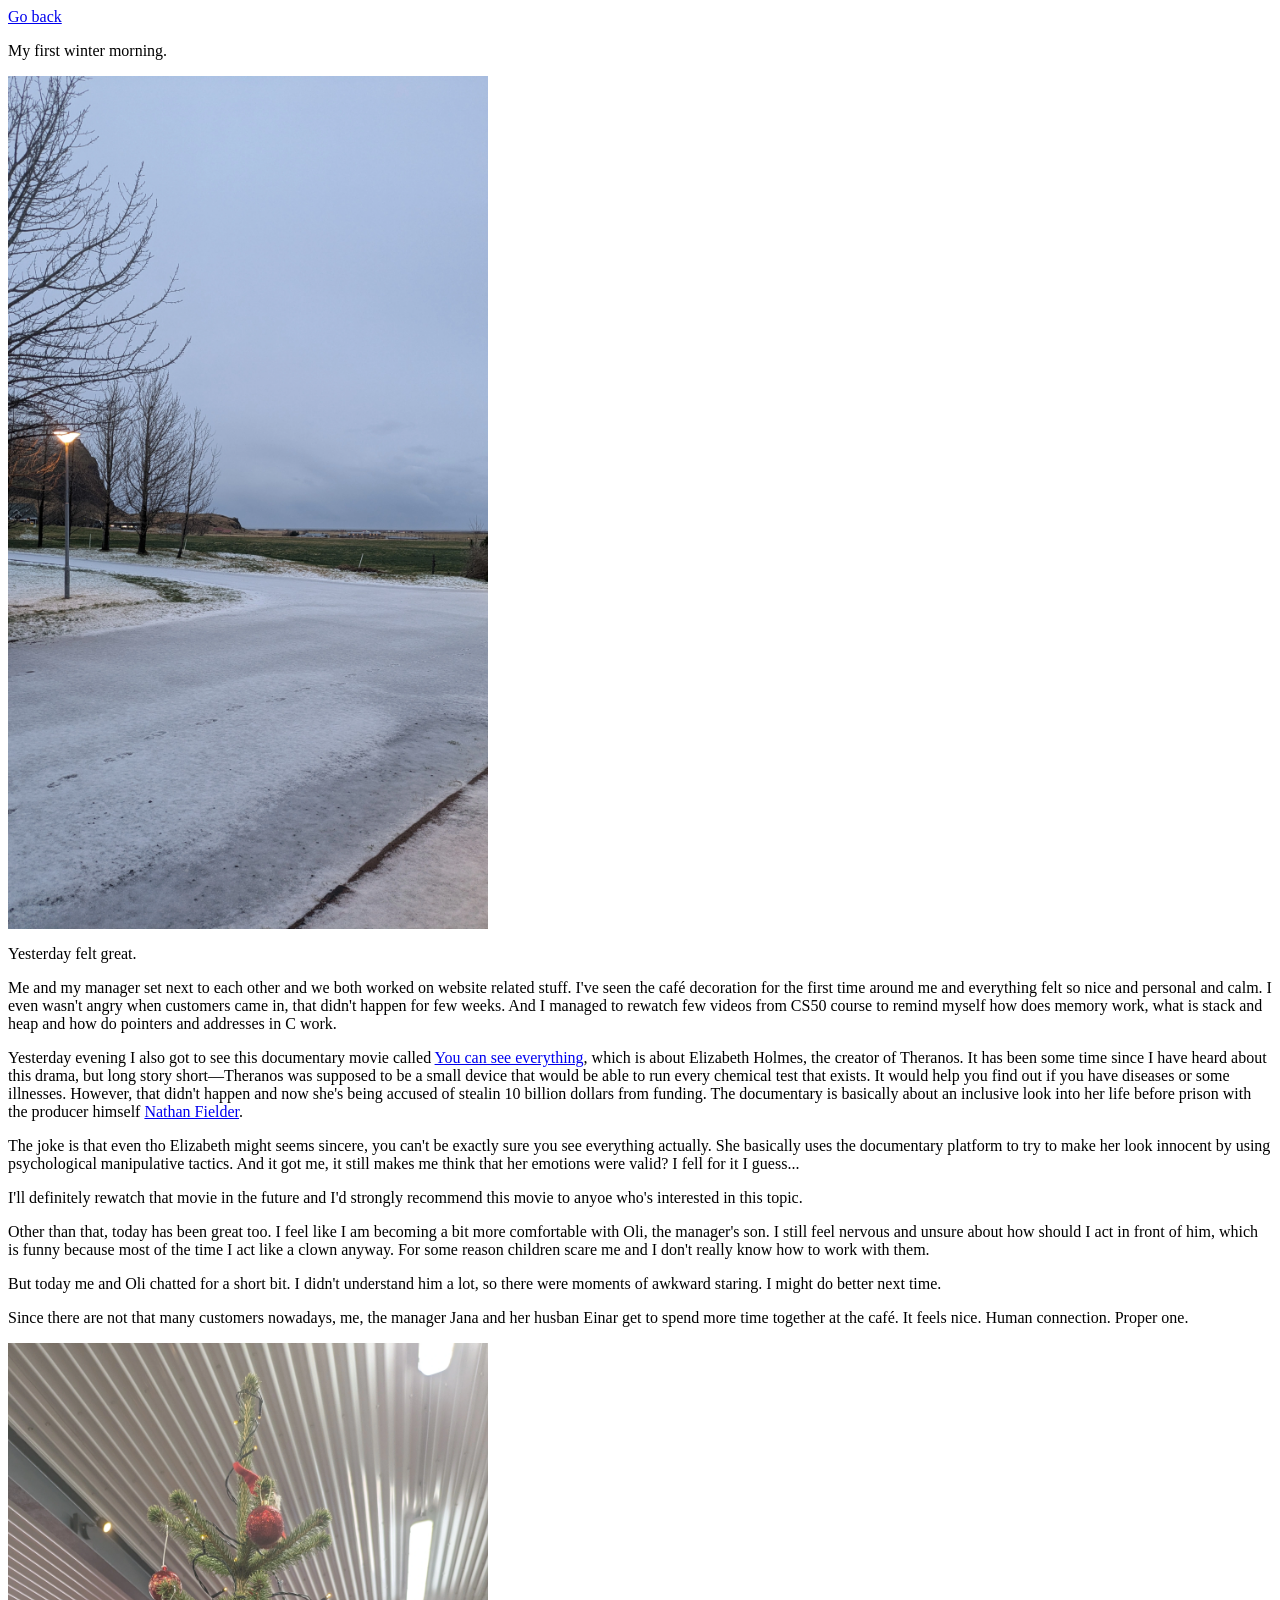
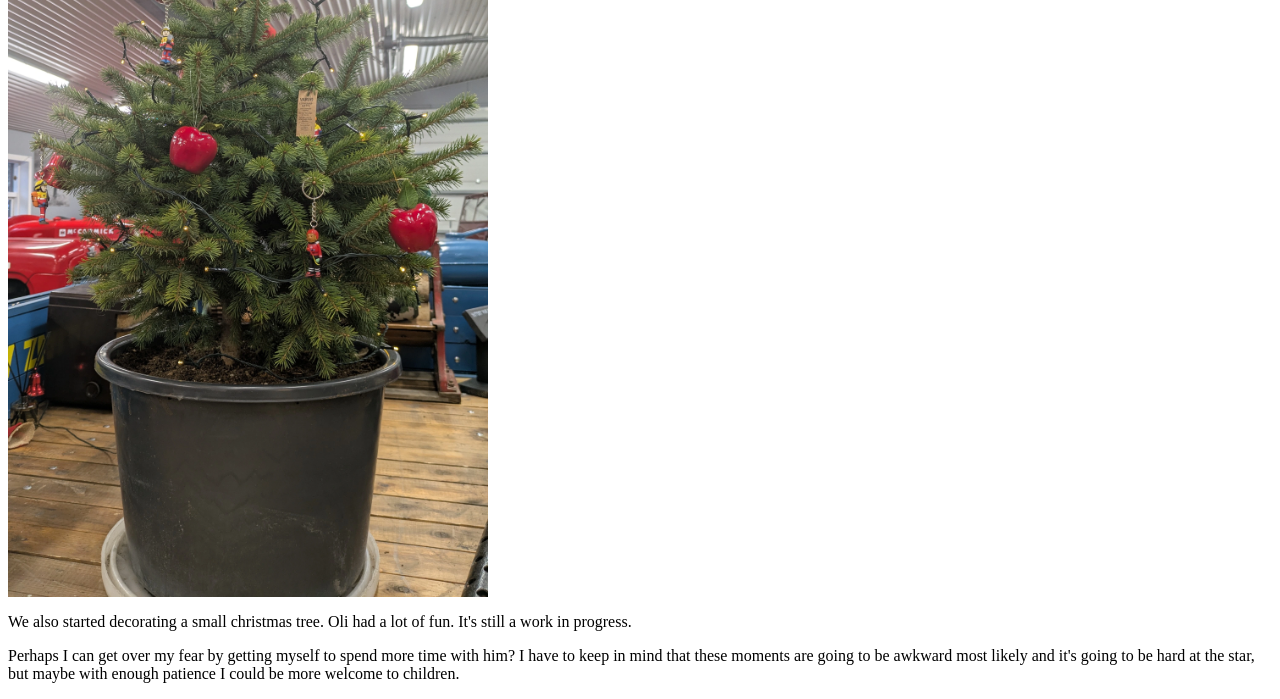
<file: entries/28-11-26.html>
<!DOCTYPE html>
<html lang="en">
<head>
    <meta charset="UTF-8">
    <meta name="viewport" content="width=device-width, initial-scale=1.0">
    <link rel="shortcut icon" href="../favicon.ico" type="image/x-icon">
    <link rel="stylesheet" href="../stylesheets/style.css">
    <title>28-11-26</title>
</head>
<body>
    <a href="../index.html">Go back</a>
    <p>My first winter morning.</p>
    <img src="../images/28-11-26/my-first-winter-morning-on-iceland.webp" alt="My first winter morning on Iceland">
    <p>Yesterday felt great.</p>
    <p>Me and my manager set next to each other and we both worked on website related stuff. I've seen the café decoration for the first time around me and everything felt so nice and personal and calm. I even wasn't angry when customers came in, that didn't happen for few weeks. And I managed to rewatch few videos from CS50 course to remind myself how does memory work, what is stack and heap and how do pointers and addresses in C work.</p>
    <p>Yesterday evening I also got to see this documentary movie called <a href="https://www.youtube.com/watch?v=HvW_N5p1q44">You can see everything</a>, which is about Elizabeth Holmes, the creator of Theranos. It has been some time since I have heard about this drama, but long story short—Theranos was supposed to be a small device that would be able to run every chemical test that exists. It would help you find out if you have diseases or some illnesses. However, that didn't happen and now she's being accused of stealin 10 billion dollars from funding. The documentary is basically about an inclusive look into her life before prison with the producer himself <a href="https://www.imdb.com/name/nm2358709/">Nathan Fielder</a>.</p>
    <p>The joke is that even tho Elizabeth might seems sincere, you can't be exactly sure you see everything actually. She basically uses the documentary platform to try to make her look innocent by using psychological manipulative tactics. And it got me, it still makes me think that her emotions were valid? I fell for it I guess...</p>
    <p>I'll definitely rewatch that movie in the future and I'd strongly recommend this movie to anyoe who's interested in this topic.</p>
    <p>Other than that, today has been great too. I feel like I am becoming a bit more comfortable with Oli, the manager's son. I still feel nervous and unsure about how should I act in front of him, which is funny because most of the time I act like a clown anyway. For some reason children scare me and I don't really know how to work with them.</p>
    <p>But today me and Oli chatted for a short bit. I didn't understand him a lot, so there were moments of awkward staring. I might do better next time.</p>
    <p>Since there are not that many customers nowadays, me, the manager Jana and her husban Einar get to spend more time together at the café. It feels nice. Human connection. Proper one.</p>
    <img src="../images/28-11-26/iceland-café-chistmas-tree.webp" alt="A christmas tree decoration at the café">
    <p>We also started decorating a small christmas tree. Oli had a lot of fun. It's still a work in progress.</p>
    <p>Perhaps I can get over my fear by getting myself to spend more time with him? I have to keep in mind that these moments are going to be awkward most likely and it's going to be hard at the star, but maybe with enough patience I could be more welcome to children.</p>
</body>
</html>
</file>
<file: stylesheets/style.css>
img {
    display: block;
    max-width: 480px;
    width: 100vw;
}
</file>
